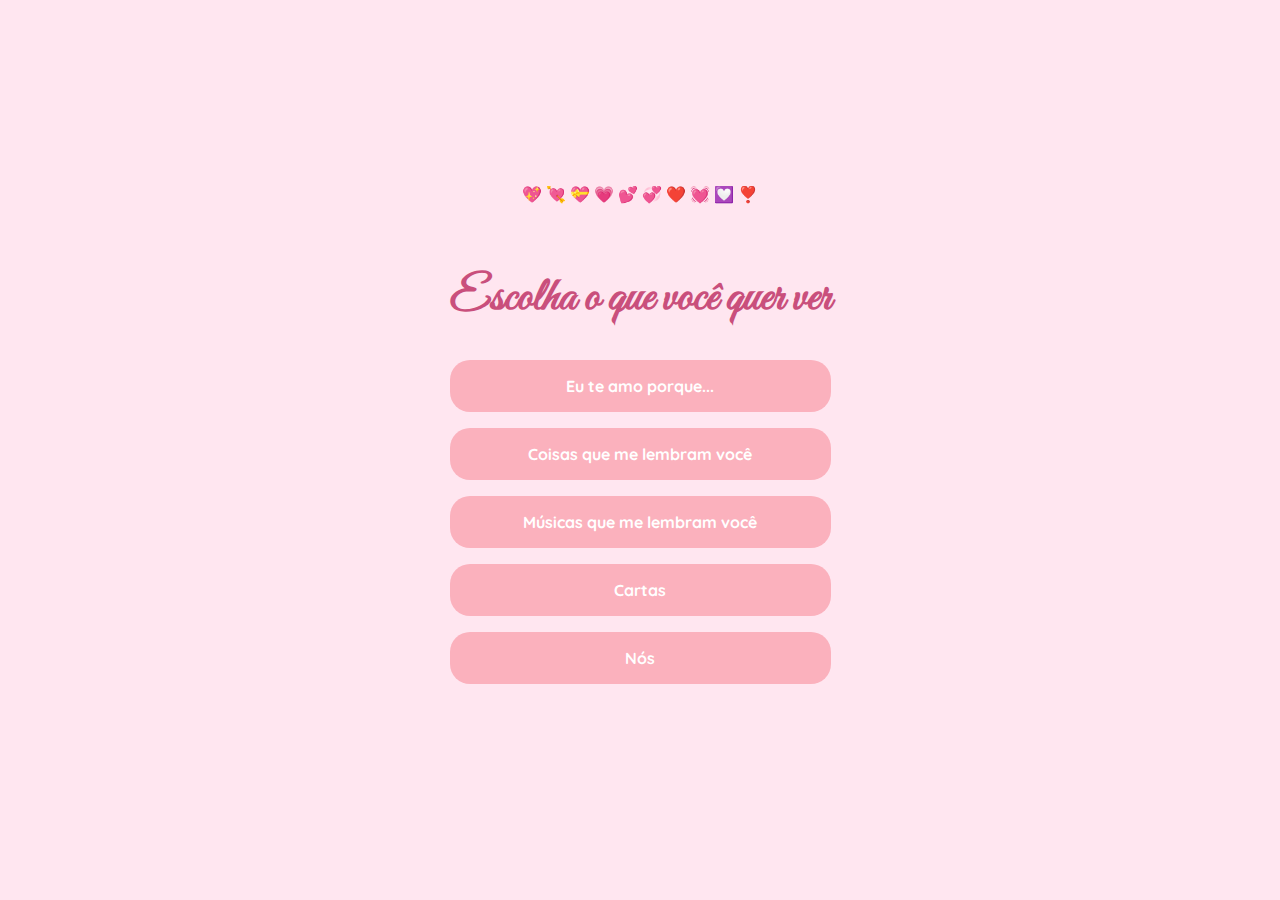
<file: index.html>
<!DOCTYPE html>
<html lang="pt-br">
<head>
  <meta charset="UTF-8" />
  <meta name="viewport" content="width=device-width, initial-scale=1.0"/>
  <title>Para Você 🤍</title>
  <link rel="stylesheet" href="style.css" />
  <!-- Google Fonts para estilo romântico moderno -->
<link href="https://fonts.googleapis.com/css2?family=Great+Vibes&family=Quicksand:wght@400;600&display=swap" rel="stylesheet">

</head>
<body>

  <!-- Corações decorativos flutuantes atrás do conteúdo -->
  <div class="decoracao-coracoes">
    <span class="coracao">💖</span>
    <span class="coracao">💘</span>
    <span class="coracao">💝</span>
    <span class="coracao">💗</span>
    <span class="coracao">💕</span>
    <span class="coracao">💞</span>
    <span class="coracao">❤️</span>
    <span class="coracao">💓</span>
    <span class="coracao">💟</span>
    <span class="coracao">❣️</span>
  </div>

  
  <main class="container">
    <h1>Escolha o que você quer ver</h1>
    <div class="buttons">
      <a href="amor.html" class="btn">Eu te amo porque...</a>
      <a href="lembrancas.html" class="btn">Coisas que me lembram você</a>
      <a href="musicas.html" class="btn">Músicas que me lembram você</a>
      <a href="cartas.html" class="btn">Cartas</a>
      <a href="nos.html" class="btn">Nós</a>
    </div>
  </main>
</body>
</html>
</file>
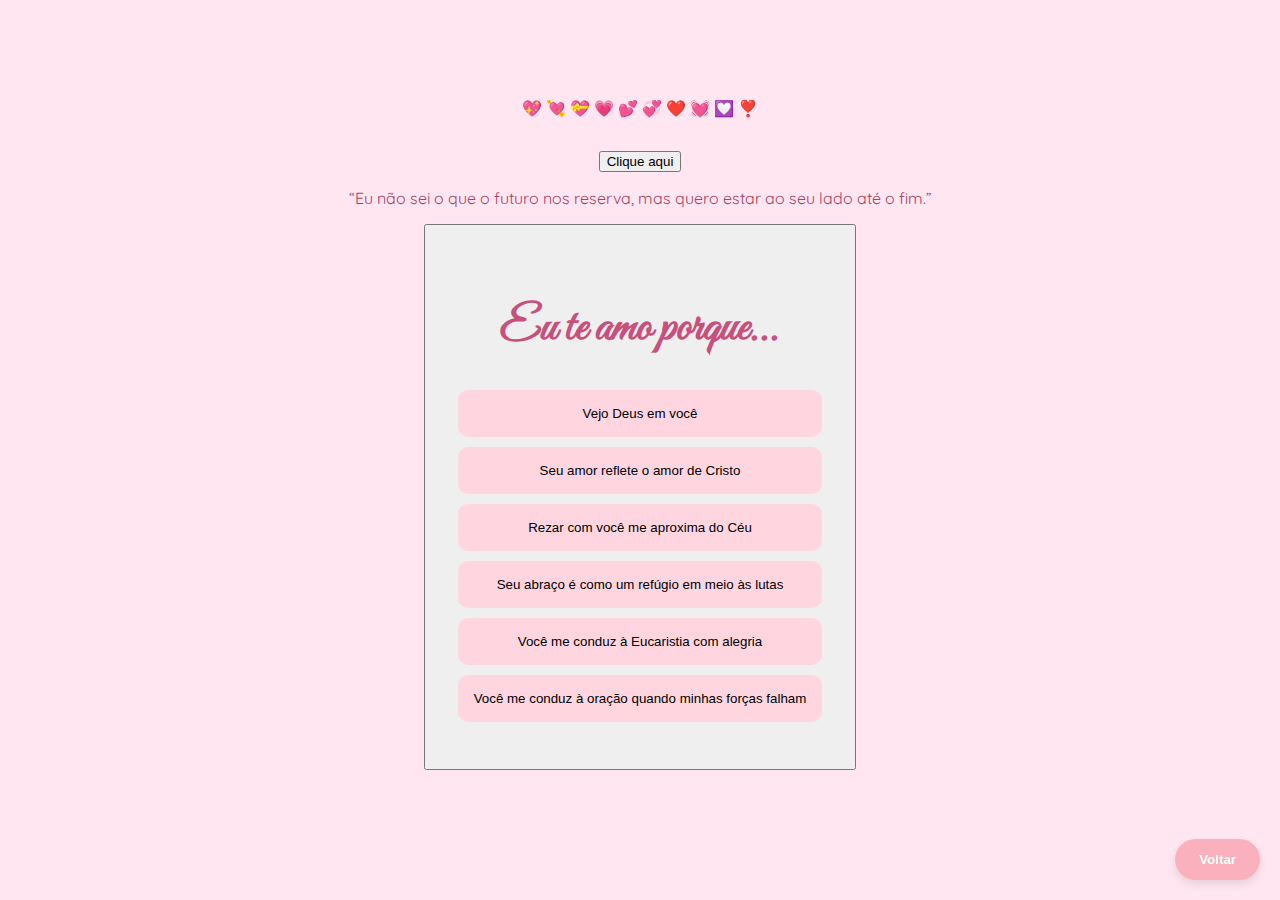
<file: amor.html>
<!DOCTYPE html>
<html lang="pt-br">
<head>
  <meta charset="UTF-8">
  <title>Eu te amo porque...</title>
  <link rel="stylesheet" href="style.css">
  <!-- Google Fonts para estilo romântico moderno -->
<link href="https://fonts.googleapis.com/css2?family=Great+Vibes&family=Quicksand:wght@400;600&display=swap" rel="stylesheet">

</head>
<body>

   <!-- Corações decorativos flutuantes atrás do conteúdo -->
  <div class="decoracao-coracoes">
    <span class="coracao">💖</span>
    <span class="coracao">💘</span>
    <span class="coracao">💝</span>
    <span class="coracao">💗</span>
    <span class="coracao">💕</span>
    <span class="coracao">💞</span>
    <span class="coracao">❤️</span>
    <span class="coracao">💓</span>
    <span class="coracao">💟</span>
    <span class="coracao">❣️</span>
  </div>

  <div class="container">
    <!-- Botão inicial para iniciar a sequência -->
    <button id="botaoClique" onclick="mostrarCarta()">Clique aqui</button>

    <!-- Carta intermediária com frase de dorama - inicialmente oculta -->
    <div class="carta-intermediaria" id="carta">
      <p>“Eu não sei o que o futuro nos reserva, mas quero estar ao seu lado até o fim.”</p>
      <button oncli
  
  <main class="content">
    <h2>Eu te amo porque...</h2>
    <ul class="love-list">
      <li>Vejo Deus em você</li>
      <li>Seu amor reflete o amor de Cristo</li>
      <li>Rezar com você me aproxima do Céu</li>
      <li>Seu abraço é como um refúgio em meio às lutas</li>
      <li>Você me conduz à Eucaristia com alegria</li>
      <li>Você me conduz à oração quando minhas forças falham</li>
      
    </ul>
    <a href="index.html" class="btn-back">Voltar</a>

  </main>
</body>
</html>
</file>
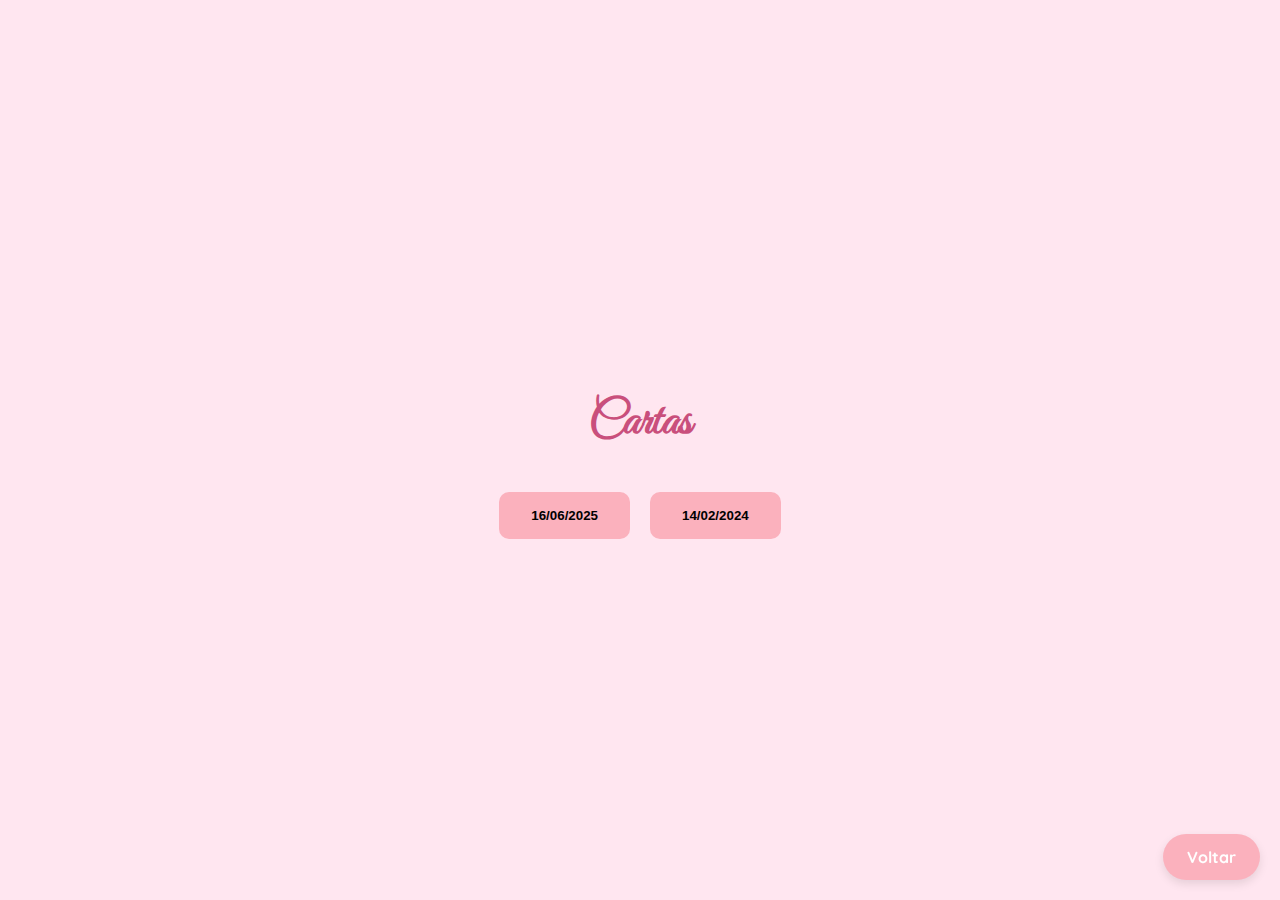
<file: cartas.html>
<!DOCTYPE html>
<html lang="pt-br">
<head>
  <meta charset="UTF-8">
  <title>Cartas</title>
  <link rel="stylesheet" href="style.css">
  <!-- Google Fonts para estilo romântico moderno -->
<link href="https://fonts.googleapis.com/css2?family=Great+Vibes&family=Quicksand:wght@400;600&display=swap" rel="stylesheet">

</head>
<body>
  <main class="content">
    <h2>Cartas</h2>
    <div class="letters">
      <button onclick="showLetter('carta1')">16/06/2025</button>
      <button onclick="showLetter('carta2')">14/02/2024</button>
    </div>
    <div id="carta1" class="letter" style="display:none;">
      <p>
eu nem sei direito por onde começar, porque parece que meu coração quer falar mil coisas ao mesmo tempo. Mas vou tentar colocar em palavras um pouquinho do que eu senti e ainda tô sentindo. Aquele momento no lago, de mãos dadas, seu olhar sincero, suas palavras me tocaram de um jeito que eu nunca vou esquecer. Foi como se o mundo tivesse parado por alguns minutos só pra gente existir ali, juntos, do nosso jeitinho. Eu sempre imaginei como seria gostar de alguém de verdade e agora eu sei. É ter o coração disparando quando te vejo chegar, é sorrir com qualquer mensagem sua, é ficar lembrando do seu jeito, da sua voz, dos nossos momentos e querer que eles se repitam mil vezes. Obrigada por ser tão verdadeiro comigo, por não ter medo de sentir, por fazer aquele dia tão simples se tornar um dos mais bonitos da minha vida. Eu gosto de você, Jean. Muito. E tô aqui, feliz e com o coração aberto, pra viver o que for com você, devagar, do nosso jeito, com carinho, risadas e tudo o que vier. Com carinho (e um coração bobinho e bobo por você), 
</p>
    </div>
    <div id="carta2" class="letter" style="display:none;">
      <p>Hoje é um dia especial porque lembro de tudo que já vivemos juntos...</p>
    </div>
    <a href="index.html" class="btn-back">Voltar</a>

  </main>
  <script>
    function showLetter(id) {
      document.querySelectorAll('.letter').forEach(el => el.style.display = 'none');
      document.getElementById(id).style.display = 'block';
    }
  </script>
</body>
</html>
</file>
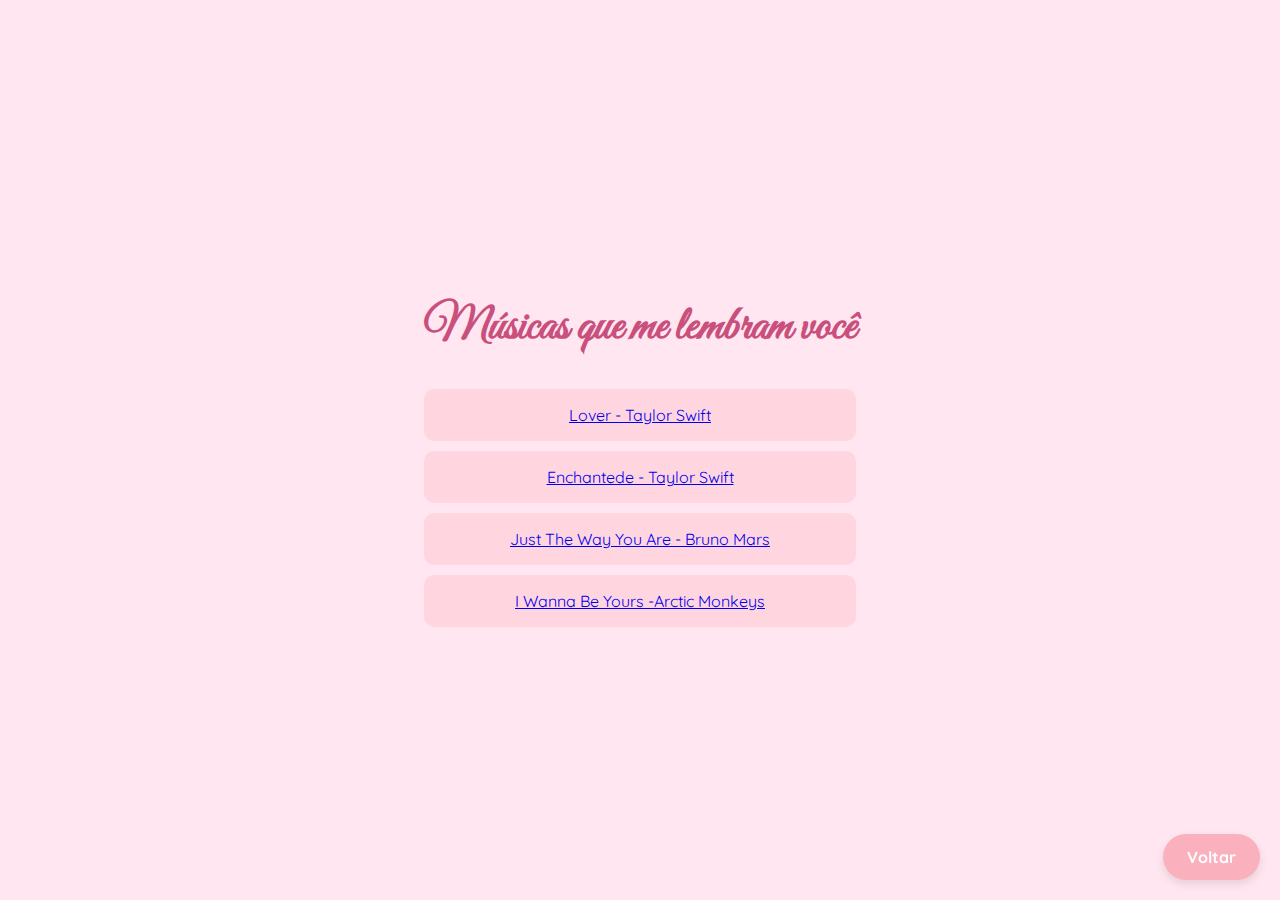
<file: musicas.html>
<!DOCTYPE html>
<html lang="pt-br">
<head>
  <meta charset="UTF-8">
  <title>Músicas que me lembram você</title>
  <link rel="stylesheet" href="style.css">
  <!-- Google Fonts para estilo romântico moderno -->
<link href="https://fonts.googleapis.com/css2?family=Great+Vibes&family=Quicksand:wght@400;600&display=swap" rel="stylesheet">

</head>
<body>
  <main class="content">
    <h2>Músicas que me lembram você</h2>
    <ul class="music-list">
      <li><a href="https://youtu.be/tgVYh94QH8k?si=TDmEBet2Y_3aiYZ1" target="_blank">Lover - Taylor Swift</a></li>
      <li><a href="https://youtu.be/uyupd2PXbSQ?si=uk_MCT2hdJnz1mxn" target="_blank">Enchantede - Taylor Swift</a></li>
      <li><a href="https://youtu.be/u7XjPmN-tHw?si=4uB6VJIi_zwJuJ7x" target="_blank">Just The Way You Are  - Bruno Mars</a></li>
      <li><a href="https://youtu.be/nyuo9-OjNNg?si=gvX90dulobvh7aYh" target="_blank">I Wanna Be Yours -Arctic Monkeys
    </ul>
   <a href="index.html" class="btn-back">Voltar</a>

  </main>
</body>
</html>
</file>
<file: style.css>
/* style.css */

/* Estilo geral */
body {
  margin: 0;
  font-family: 'Quicksand', sans-serif;
  background: #ffe6f0;
  color: #a84464;
  display: flex;
  justify-content: center;
  align-items: center;
  min-height: 100vh;
  flex-direction: column;
}

.container, .content {
  text-align: center;
  padding: 2rem;
}

h1, h2 {
  font-size: 2.5rem;
  margin-bottom: 2rem;
}

/* Botões da página inicial */
.buttons {
  display: flex;
  flex-direction: column;
  gap: 1rem;
}

.btn {
  text-decoration: none;
  background-color: #fbb1bd;
  color: white;
  padding: 1rem 2rem;
  border-radius: 20px;
  transition: background 0.3s;
  font-weight: bold;
}

.btn:hover {
  background-color: #f9899f;
}

/* Listas */
.love-list, .music-list {
  list-style: none;
  padding: 0;
}

.love-list li, .music-list li {
  background: #ffd6e0;
  margin: 10px auto;
  padding: 1rem;
  border-radius: 10px;
  max-width: 500px;
}

/* Cards */
.cards {
  display: flex;
  justify-content: center;
  flex-wrap: wrap;
  gap: 1rem;
}

.card {
  border: 2px dotted #f9899f;
  padding: 1rem;
  border-radius: 15px;
  transition: all 0.3s ease;
  text-align: center;
  width: 200px;
  background: #ffe6f0;
}

.card img {
  max-width: 100%;
  border-radius: 10px;
}

.card:hover {
  transform: scale(1.1);
  z-index: 1;
}

.card:hover ~ .card {
  transform: scale(0.9);
  opacity: 0.6;
}

/* Cartas */
.letters button {
  background: #fbb1bd;
  border: none;
  padding: 1rem 2rem;
  margin: 0.5rem;
  border-radius: 10px;
  font-weight: bold;
  cursor: pointer;
}

.letter {
  margin-top: 1rem;
  padding: 1rem;
  background: #fff0f5;
  border-radius: 10px;
  border: 1px solid #f9899f;
  max-width: 600px;
  margin-left: auto;
  margin-right: auto;
}
.letter p {
  font-family: 'Great Vibes', cursive;
  font-size: 1.5rem;
  color: #a84464;
  line-height: 1.8;
}


/* Botão fixo no canto inferior direito */
.btn-back {
  position: fixed;
  bottom: 20px;
  right: 20px;
  background-color: #fbb1bd;
  color: white;
  padding: 0.8rem 1.5rem;
  border-radius: 30px;
  text-decoration: none;
  font-weight: bold;
  box-shadow: 0 4px 10px rgba(0,0,0,0.1);
  transition: background 0.3s ease;
}

.btn-back:hover {
  background-color: #f9899f;
}

h1, h2 {
  font-family: 'Great Vibes', cursive;
  font-size: 3rem;
  margin-bottom: 2rem;
  color: #c94f7c;
}
</file>
